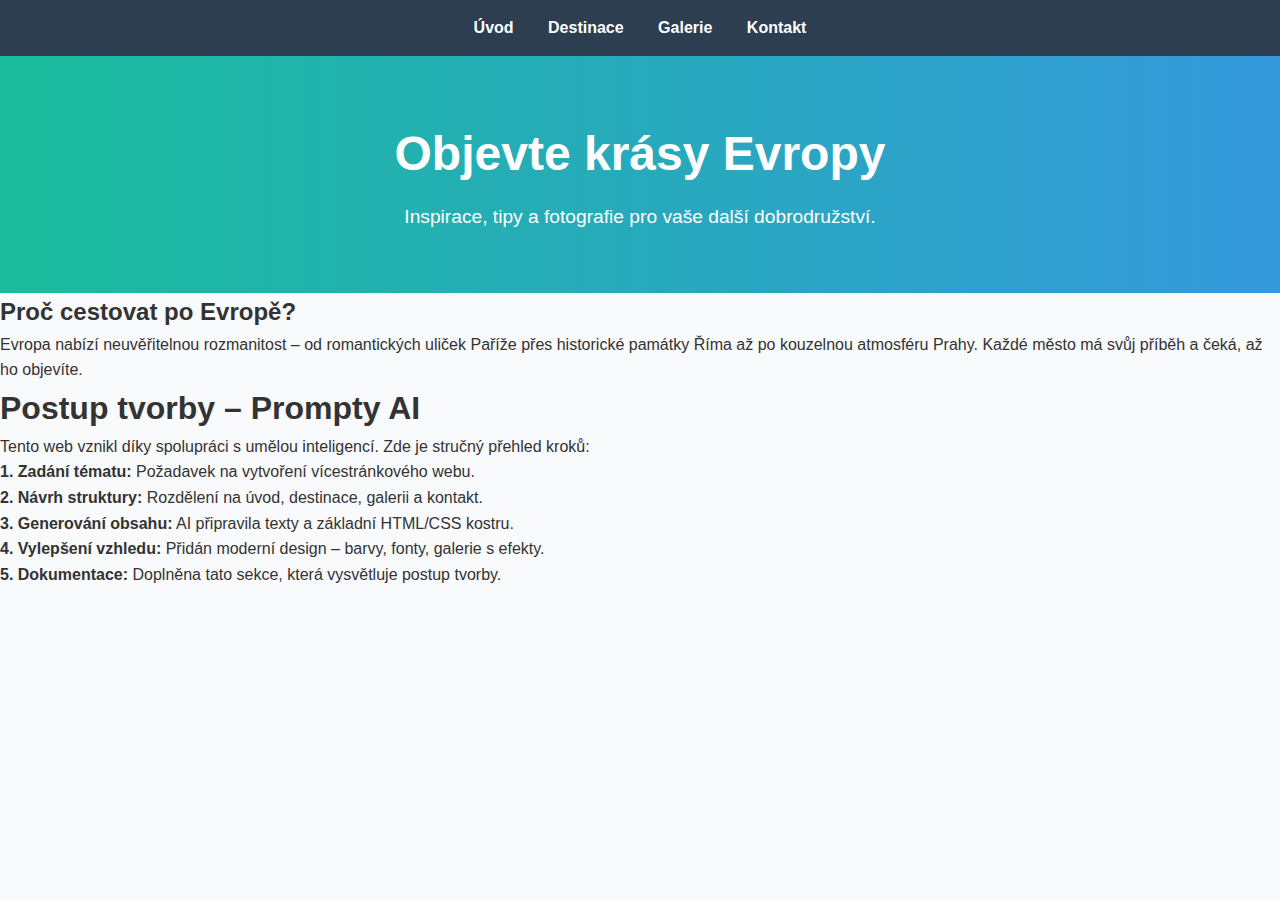
<file: index.html>
<!DOCTYPE html>
<html lang="cs">
<head>
  <meta charset="UTF-8">
  <title>Cestování po Evropě</title>
  <link rel="stylesheet" href="style.css">
</head>
<body>
  <nav>
    <a href="index.html">Úvod</a>
    <a href="destinace.html">Destinace</a>
    <a href="galerie.html">Galerie</a>
    <a href="kontakt.html">Kontakt</a>
  </nav>

  <!-- Hero sekce -->
  <header class="hero">
    <h1>Objevte krásy Evropy</h1>
    <p>Inspirace, tipy a fotografie pro vaše další dobrodružství.</p>
  </header>

  <!-- Sekce o cestování -->
  <section>
    <h2>Proč cestovat po Evropě?</h2>
    <p>Evropa nabízí neuvěřitelnou rozmanitost – od romantických uliček Paříže přes historické památky Říma až po kouzelnou atmosféru Prahy. Každé město má svůj příběh a čeká, až ho objevíte.</p>
  </section>

  <!-- NOVÁ sekce: Postup tvorby -->
  <section class="process">
    <header>
      <h1>Postup tvorby – Prompty AI</h1>
      <p>Tento web vznikl díky spolupráci s umělou inteligencí. Zde je stručný přehled kroků:</p>
    </header>

    <ul>
      <li><strong>1. Zadání tématu:</strong> Požadavek na vytvoření vícestránkového webu.</li>
      <li><strong>2. Návrh struktury:</strong> Rozdělení na úvod, destinace, galerii a kontakt.</li>
      <li><strong>3. Generování obsahu:</strong> AI připravila texty a základní HTML/CSS kostru.</li>
      <li><strong>4. Vylepšení vzhledu:</strong> Přidán moderní design – barvy, fonty, galerie s efekty.</li>
      <li><strong>5. Dokumentace:</strong> Doplněna tato sekce, která vysvětluje postup tvorby.</li>
    </ul>
  </section>
</body>
</html>
</file>
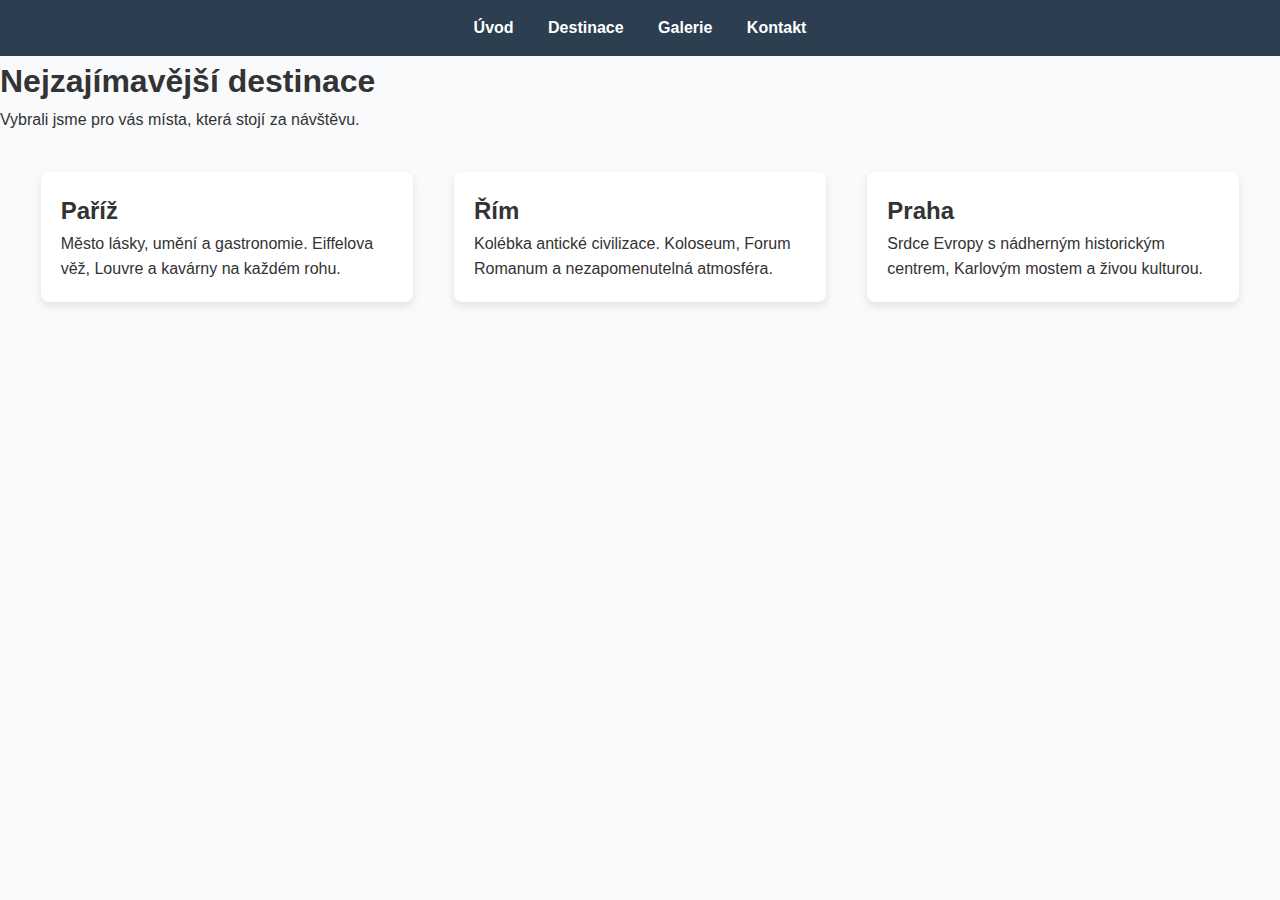
<file: destinace.html>
<!DOCTYPE html>
<html lang="cs">
<head>
  <meta charset="UTF-8">
  <title>Destinace</title>
  <link rel="stylesheet" href="style.css">
</head>
<body>
  <nav>
    <a href="index.html">Úvod</a>
    <a href="destinace.html">Destinace</a>
    <a href="galerie.html">Galerie</a>
    <a href="kontakt.html">Kontakt</a>
  </nav>

  <header>
    <h1>Nejzajímavější destinace</h1>
    <p>Vybrali jsme pro vás místa, která stojí za návštěvu.</p>
  </header>

  <section class="cards">
    <article>
      <h2>Paříž</h2>
      <p>Město lásky, umění a gastronomie. Eiffelova věž, Louvre a kavárny na každém rohu.</p>
    </article>
    <article>
      <h2>Řím</h2>
      <p>Kolébka antické civilizace. Koloseum, Forum Romanum a nezapomenutelná atmosféra.</p>
    </article>
    <article>
      <h2>Praha</h2>
      <p>Srdce Evropy s nádherným historickým centrem, Karlovým mostem a živou kulturou.</p>
    </article>
  </section>
</body>
</html>
</file>
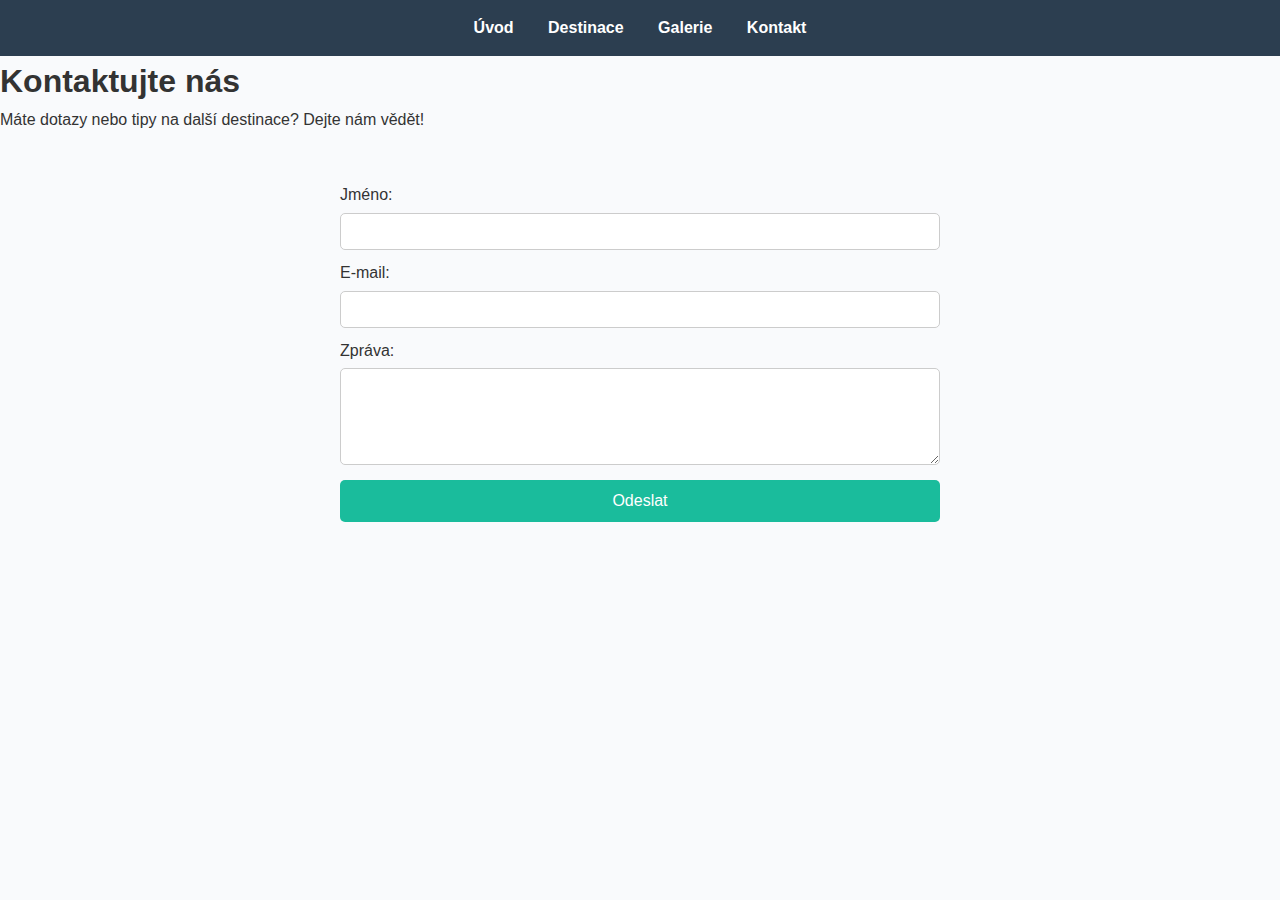
<file: kontakt.html>
<!DOCTYPE html>
<html lang="cs">
<head>
  <meta charset="UTF-8">
  <title>Kontakt</title>
  <link rel="stylesheet" href="style.css">
</head>
<body>
  <nav>
    <a href="index.html">Úvod</a>
    <a href="destinace.html">Destinace</a>
    <a href="galerie.html">Galerie</a>
    <a href="kontakt.html">Kontakt</a>
  </nav>

  <header>
    <h1>Kontaktujte nás</h1>
    <p>Máte dotazy nebo tipy na další destinace? Dejte nám vědět!</p>
  </header>

  <form class="contact-form">
    <label for="name">Jméno:</label>
    <input type="text" id="name" name="name" required>

    <label for="email">E-mail:</label>
    <input type="email" id="email" name="email" required>

    <label for="message">Zpráva:</label>
    <textarea id="message" name="message" rows="5" required></textarea>

    <button type="submit">Odeslat</button>
  </form>
</body>
</html>
</file>
<file: style.css>
/* Reset */
* { margin: 0; padding: 0; box-sizing: border-box; }

body {
  font-family: 'Segoe UI', Arial, sans-serif;
  background: #f9fafc;
  color: #333;
  line-height: 1.6;
}

/* Navigace */
nav {
  background: #2c3e50;
  padding: 15px;
  text-align: center;
  position: sticky;
  top: 0;
}

nav a {
  color: #fff;
  margin: 0 15px;
  text-decoration: none;
  font-weight: bold;
  transition: color 0.3s;
}

nav a:hover { color: #1abc9c; }

/* Hero sekce */
.hero {
  background: linear-gradient(to right, #1abc9c, #3498db);
  color: white;
  text-align: center;
  padding: 60px 20px;
}

.hero h1 { font-size: 3em; margin-bottom: 10px; }
.hero p { font-size: 1.2em; }

/* Cards */
.cards {
  display: flex;
  justify-content: space-around;
  padding: 40px 20px;
}

.cards article {
  background: white;
  padding: 20px;
  border-radius: 8px;
  box-shadow: 0 4px 8px rgba(0,0,0,0.1);
  width: 30%;
  transition: transform 0.3s;
}

.cards article:hover { transform: translateY(-5px); }

/* Galerie */
.gallery {
  display: grid;
  grid-template-columns: repeat(auto-fit, minmax(250px, 1fr));
  gap: 15px;
  padding: 20px;
}

.gallery img {
  width: 100%;
  border-radius: 8px;
  box-shadow: 0 4px 8px rgba(0,0,0,0.2);
  transition: transform 0.3s;
}

.gallery img:hover { transform: scale(1.05); }

/* Kontakt */
.contact-form {
  max-width: 600px;
  margin: 40px auto;
  display: flex;
  flex-direction: column;
}

.contact-form label { margin: 10px 0 5px; }
.contact-form input, .contact-form textarea {
  padding: 10px;
  border: 1px solid #ccc;
  border-radius: 5px;
}

.contact-form button {
  margin-top: 15px;
  padding: 12px;
  background: #1abc9c;
  color: white;
  border: none;
  border-radius: 5px;
  font-size: 1em;
  cursor: pointer;
  transition: background 0.3s;
}

.contact-form button:hover { background: #16a085; }
</file>
